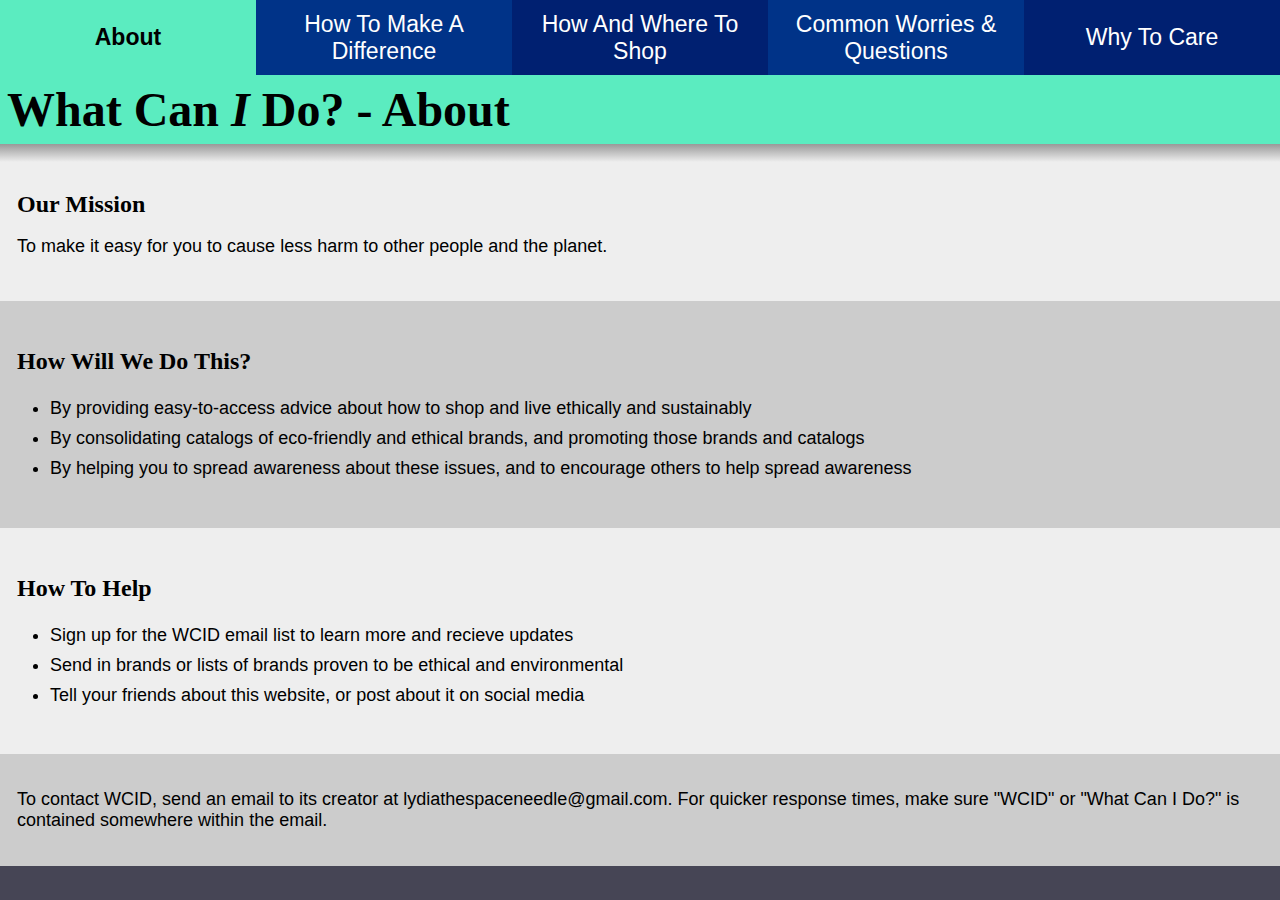
<file: wcid/index.html>
<html>
	<head>		
		<title>WCID - About</title>
		<link rel="stylesheet" href="wcid.css">
	</head>
	<body style="background-color:464555;width:100%;margin:0">
		<font face="verdana">
		<h1 style="width:100%"><font size=7> </font></h1>
		<table style="margin-bottom:0px;margin:0;padding:0;width:100%;height:75px" border="0" cellspacing="0" cellpadding="0">
			<tr border="0" style="width: 100%">
				<td style="width: 20%;height:75px;padding-top:7;padding-bottom:7" align="center" bgcolor=5BECC0><font style="color:000000;font-size:1.8vw;padding:0"><b>About</b></font></a></td>
				<td style="width: 20%;height:75px;padding-top:7;padding-bottom:7" align="center" bgcolor=003388><a href="https://dialy.org/wcid/howtomakeadifference/" style="text-decoration:none;color:white;font-size:1.8vw;padding:0"><font>How To Make A Difference</font></a></td>
				<td style="width: 20%;height:75px;padding-top:7;padding-bottom:7" align="center" bgcolor=002071><a href="https://dialy.org/wcid/howandwheretoshop/" style="text-decoration:none;color:white;font-size:1.8vw;padding:0"><font>How And Where To Shop</font></a></td>
				<td style="width: 20%;height:75px;padding-top:7;padding-bottom:7" align="center" bgcolor=003388><a href="https://dialy.org/wcid/worriesandquestions/" style="text-decoration:none;color:white;font-size:1.8vw;padding:0"><font>Common Worries & Questions</font></a></td>
				<td style="width: 20%;height:75px;padding-top:7;padding-bottom:7" align="center" bgcolor=002071><a href="https://dialy.org/wcid/whytocare/" style="text-decoration:none;color:white;font-size:1.8vw;padding:0"><font>Why To Care</font></a></td>
			</tr>
		</table>
		<div style="background-color:eeeeee;margin:0;padding:0">
		<h1 style="background-color:5BECC0;margin-top:0px;padding:7;margin-bottom:0px"><font size=7vw, color=000000>What Can <em>I</em> Do? - About</font></h1>
		<div id="gradient">
		<br>
		</div>
		<div style="background-color:eeeeee;padding:10;margin-top:0px">
		<h3><font size=5 style="padding:7"><strong>Our Mission</strong></font></h3>			
		<p><font style="padding:7" size=4>To make it easy for you to cause less harm to other people and the planet.</font></p>
		<br>
		</div>
		<div style="background-color:cccccc;padding:10">
		<br>
		<h3><font size=5 style="padding:7">How Will We Do This?</font></h3>
		<ul><font size=4>
			<li>By providing easy-to-access advice about how to shop and live ethically and sustainably</li>
			<li>By consolidating catalogs of eco-friendly and ethical brands, and promoting those brands and catalogs</li>
			<li>By helping you to spread awareness about these issues, and to encourage others to help spread awareness</li>
		</font>
		</ul>
		<br>
		</div>
		<div style="background-color:eeeeee;padding:10">
		<br>
		<h3><font size=5 style="padding:7">How To Help</font></h3>
		<ul><font size=4>
			<li>Sign up for the WCID email list to learn more and recieve updates</li>
			<li>Send in brands or lists of brands proven to be ethical and environmental</li>
			<li>Tell your friends about this website, or post about it on social media</li>
		</font>
		</ul>
		<br>
		</div>
		<div style=padding:17;background-color:cccccc><font size=4>
		<p>To contact WCID, send an email to its creator at lydiathespaceneedle@gmail.com. For quicker response times, make sure "WCID" or "What Can I Do?" is contained somewhere within the email.</p>
		</font>
		</div>
		</font>
		</div>
	</body>
</html>
</file>
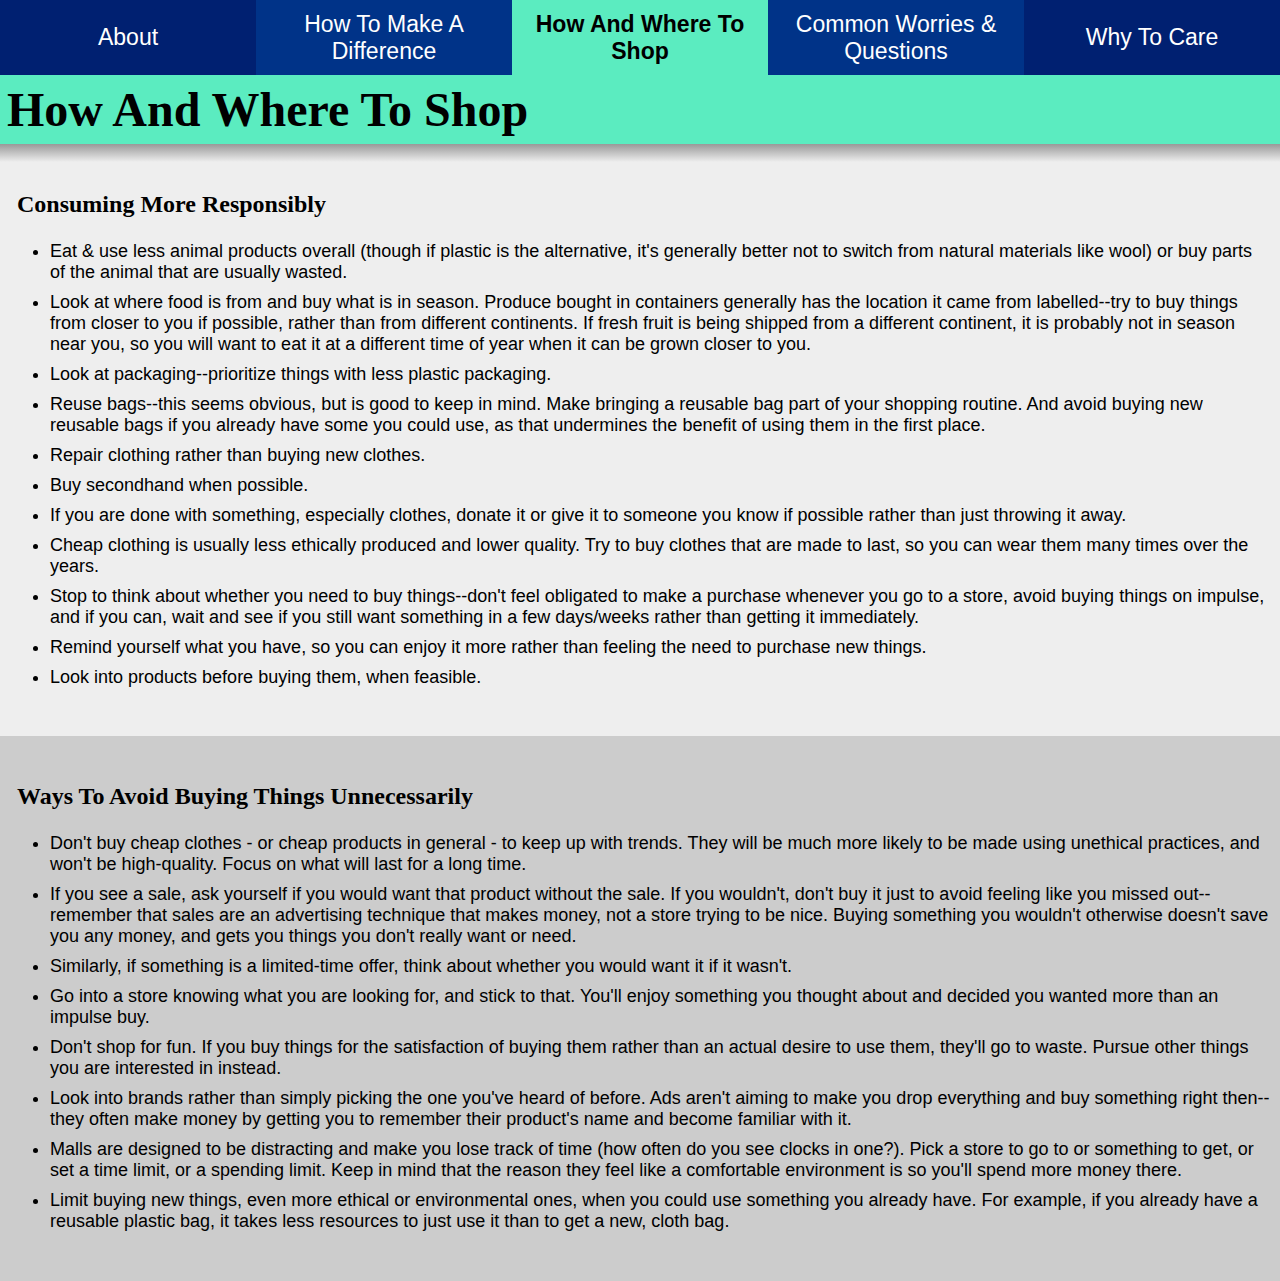
<file: wcid/howandwheretoshop/index.html>
<html>
	<head>		
		<title>WCID - How And Where To Shop</title>
		<link rel="stylesheet" href="../wcid.css">
	</head>
	<body style="background-color:464555;width:100%;margin:0">
		<font face="verdana">
		<h1 style="width:100%"><font size=7> </font></h1>
		<table style="margin-bottom:0px;margin:0;padding:0;width:100%;height:75px" border="0" cellspacing="0" cellpadding="0">
			<tr border="0" style="width: 100%">
				<td style="width: 20%;height:75px;padding-top:7;padding-bottom:7" align="center" bgcolor=002071><a href="https://dialy.org/wcid/" style="text-decoration:none;color:white;font-size:1.8vw;padding:0"><font>About</font></a></td>
				<td style="width: 20%;height:75px;padding-top:7;padding-bottom:7" align="center" bgcolor=003388><a href="https://dialy.org/wcid/howtomakeadifference/" style="text-decoration:none;color:white;font-size:1.8vw;padding:0"><font>How To Make A Difference</font></a></td>
				<td style="width: 20%;height:75px;padding-top:7;padding-bottom:7" align="center" bgcolor=5BECC0><font style="color:000000;font-size:1.8vw;padding:0"><b>How And Where To Shop</b></font></a></td>
				<td style="width: 20%;height:75px;padding-top:7;padding-bottom:7" align="center" bgcolor=003388><a href="https://dialy.org/wcid/worriesandquestions/" style="text-decoration:none;color:white;font-size:1.8vw;padding:0"><font>Common Worries & Questions</font></a></td>
				<td style="width: 20%;height:75px;padding-top:7;padding-bottom:7" align="center" bgcolor=002071><a href="https://dialy.org/wcid/whytocare/" style="text-decoration:none;color:white;font-size:1.8vw;padding:0"><font>Why To Care</font></a></td>
			</tr>
		</table>
		<div style="background-color:eeeeee;margin:0;padding:0">
		<h1 style="background-color:5BECC0;margin-top:0px;padding:7;margin-bottom:0px"><font size=7vw, color=000000>How And Where To Shop</font></h1>
		<div id="gradient">
		<br>
		</div>
		<div style="background-color:eeeeee;padding:10;margin-top:0px">
		<h3><font size=5 style="padding:7"><strong>Consuming More Responsibly</strong></font></h3>		
		<ul><font size=4>
			<li>Eat &amp; use less animal products overall (though if plastic is the alternative, it's generally better not to switch from natural materials like wool) or buy parts of the animal that are usually wasted.</li>
			<li>Look at where food is from and buy what is in season. Produce bought in containers generally has the location it came from labelled--try to buy things from closer to you if possible, rather than from different continents. If fresh fruit is being shipped from a different continent, it is probably not in season near you, so you will want to eat it at a different time of year when it can be grown closer to you.</li>
			<li>Look at packaging--prioritize things with less plastic packaging.</li>
			<li>Reuse bags--this seems obvious, but is good to keep in mind. Make bringing a reusable bag part of your shopping routine. And avoid buying new reusable bags if you already have some you could use, as that undermines the benefit of using them in the first place.</li>
			<li>Repair clothing rather than buying new clothes.</li>
			<li>Buy secondhand when possible.</li>
			<li>If you are done with something, especially clothes, donate it or give it to someone you know if possible rather than just throwing it away.</li>
			<li>Cheap clothing is usually less ethically produced and lower quality. Try to buy clothes that are made to last, so you can wear them many times over the years.</li>
			<li>Stop to think about whether you need to buy things--don't feel obligated to make a purchase whenever you go to a store, avoid buying things on impulse, and if you can, wait and see if you still want something in a few days/weeks rather than getting it immediately.</li>
			<li>Remind yourself what you have, so you can enjoy it more rather than feeling the need to purchase new things.</li>
			<li>Look into products before buying them, when feasible.</li>
		</font>
		</ul>
		<br>
		</div>
		<div style="background-color:cccccc;padding:10">
		<br>
		<h3><font size=5 style="padding:7">Ways To Avoid Buying Things Unnecessarily</font></h3>
		<ul><font size=4>
			<li>Don't buy cheap clothes - or cheap products in general - to keep up with trends. They will be much more likely to be made using unethical practices, and won't be high-quality. Focus on what will last for a long time.</li>
			<li>If you see a sale, ask yourself if you would want that product without the sale. If you wouldn't, don't buy it just to avoid feeling like you missed out--remember that sales are an advertising technique that makes money, not a store trying to be nice. Buying something you wouldn't otherwise doesn't save you any money, and gets you things you don't really want or need.</li>
			<li>Similarly, if something is a limited-time offer, think about whether you would want it if it wasn't.</li>
			<li>Go into a store knowing what you are looking for, and stick to that. You'll enjoy something you thought about and decided you wanted more than an impulse buy.</li>
			<li>Don't shop for fun. If you buy things for the satisfaction of buying them rather than an actual desire to use them, they'll go to waste. Pursue other things you are interested in instead.</li>
			<li>Look into brands rather than simply picking the one you've heard of before. Ads aren't aiming to make you drop everything and buy something right then--they often make money by getting you to remember their product's name and become familiar with it.</li>
			<li>Malls are designed to be distracting and make you lose track of time (how often do you see clocks in one?). Pick a store to go to or something to get, or set a time limit, or a spending limit. Keep in mind that the reason they feel like a comfortable environment is so you'll spend more money there.</li>
			<li>Limit buying new things, even more ethical or environmental ones, when you could use something you already have. For example, if you already have a reusable plastic bag, it takes less resources to just use it than to get a new, cloth bag.</li>
		</font>
		</ul>
		<br>
		</div>
		</font>
		</div>
	</body>
</html>
</file>
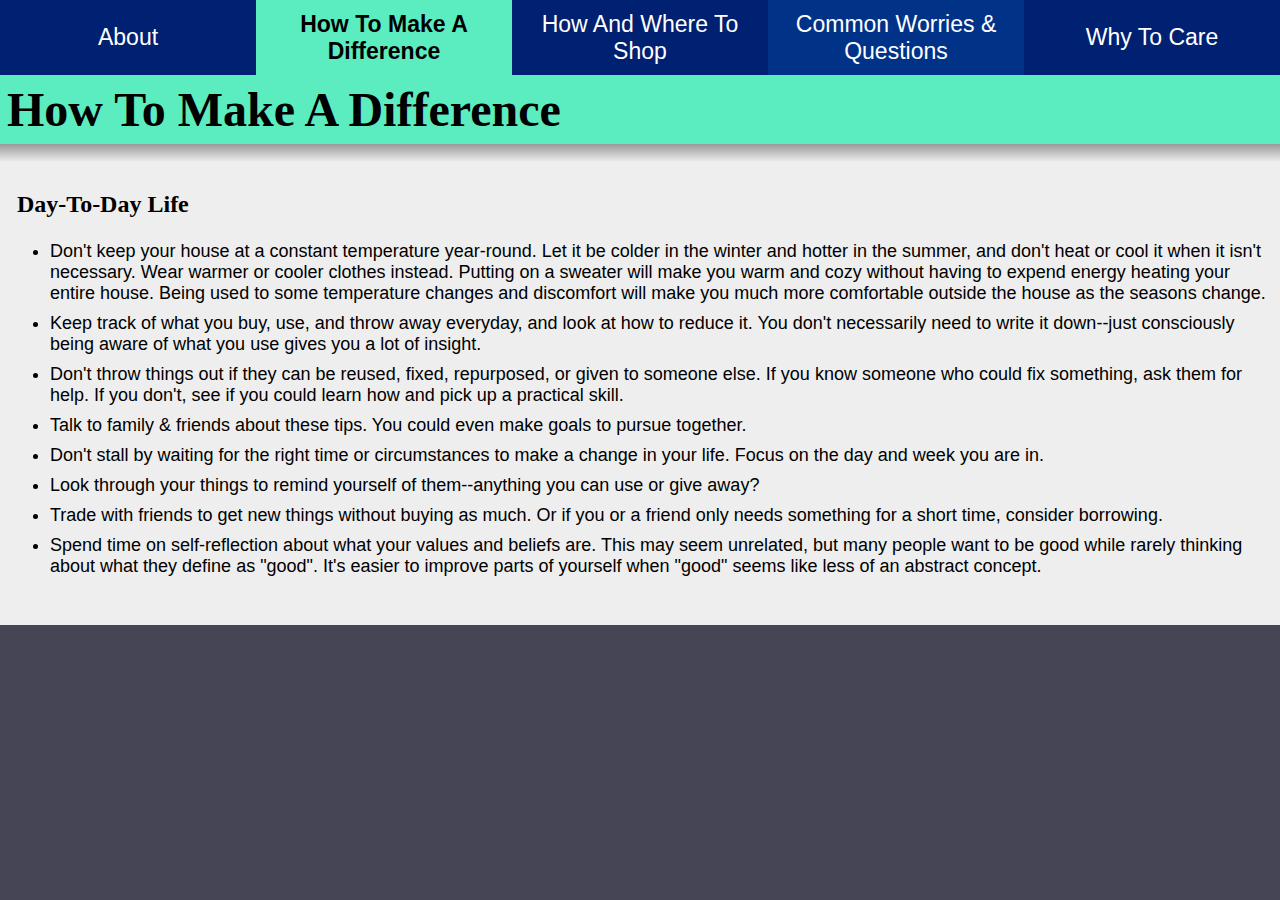
<file: wcid/howtomakeadifference/index.html>
<html>
	<head>		
		<title>WCID - How To Make A Difference</title>
		<link rel="stylesheet" href="../wcid.css">
	</head>
	<body style="background-color:464555;width:100%;margin:0">
		<font face="verdana">
		<h1 style="width:100%"><font size=7> </font></h1>
		<table style="margin-bottom:0px;margin:0;padding:0;width:100%;height:75px" border="0" cellspacing="0" cellpadding="0">
			<tr border="0" style="width: 100%">
				<td style="width: 20%;height:75px;padding-top:7;padding-bottom:7" align="center" bgcolor=002071><a href="https://dialy.org/wcid/" style="text-decoration:none;color:white;font-size:1.8vw;padding:0"><font>About</font></a></td>
				<td style="width: 20%;height:75px;padding-top:7;padding-bottom:7" align="center" bgcolor=5BECC0><font style="color:000000;font-size:1.8vw;padding:0"><b>How To Make A Difference</b></font></a></td>
				<td style="width: 20%;height:75px;padding-top:7;padding-bottom:7" align="center" bgcolor=002071><a href="https://dialy.org/wcid/howandwheretoshop/" style="text-decoration:none;color:white;font-size:1.8vw;padding:0"><font>How And Where To Shop</font></a></td>
				<td style="width: 20%;height:75px;padding-top:7;padding-bottom:7" align="center" bgcolor=003388><a href="https://dialy.org/wcid/worriesandquestions/" style="text-decoration:none;color:white;font-size:1.8vw;padding:0"><font>Common Worries & Questions</font></a></td>
				<td style="width: 20%;height:75px;padding-top:7;padding-bottom:7" align="center" bgcolor=002071><a href="https://dialy.org/wcid/whytocare/" style="text-decoration:none;color:white;font-size:1.8vw;padding:0"><font>Why To Care</font></a></td>
			</tr>
		</table>
		<div style="background-color:eeeeee;margin:0;padding:0">
		<h1 style="background-color:5BECC0;margin-top:0px;padding:7;margin-bottom:0px"><font size=7vw, color=000000>How To Make A Difference</font></h1>
		<div id="gradient">
		<br>
		</div>
		<div style="background-color:eeeeee;padding:10;margin-top:0px">
		<h3><font size=5 style="padding:7"><strong>Day-To-Day Life</strong></font></h3>		
		<ul><font size=4>
			<li>Don't keep your house at a constant temperature year-round. Let it be colder in the winter and hotter in the summer, and don't heat or cool it when it isn't necessary. Wear warmer or cooler clothes instead. Putting on a sweater will make you warm and cozy without having to expend energy heating your entire house. Being used to some temperature changes and discomfort will make you much more comfortable outside the house as the seasons change.</li>
			<li>Keep track of what you buy, use, and throw away everyday, and look at how to reduce it. You don't necessarily need to write it down--just consciously being aware of what you use gives you a lot of insight.</li>
			<li>Don't throw things out if they can be reused, fixed, repurposed, or given to someone else. If you know someone who could fix something, ask them for help. If you don't, see if you could learn how and pick up a practical skill.</li>
			<li>Talk to family &amp; friends about these tips. You could even make goals to pursue together.</li>
			<li>Don't stall by waiting for the right time or circumstances to make a change in your life. Focus on the day and week you are in.</li>
			<li>Look through your things to remind yourself of them--anything you can use or give away?</li>
			<li>Trade with friends to get new things without buying as much. Or if you or a friend only needs something for a short time, consider borrowing.</li>
			<li>Spend time on self-reflection about what your values and beliefs are. This may seem unrelated, but many people want to be good while rarely thinking about what they define as "good". It's easier to improve parts of yourself when "good" seems like less of an abstract concept.</li>
		</font>
		</ul>
		<br>
		</div>	
		</font>
		</div>
	</body>
</html>
</file>
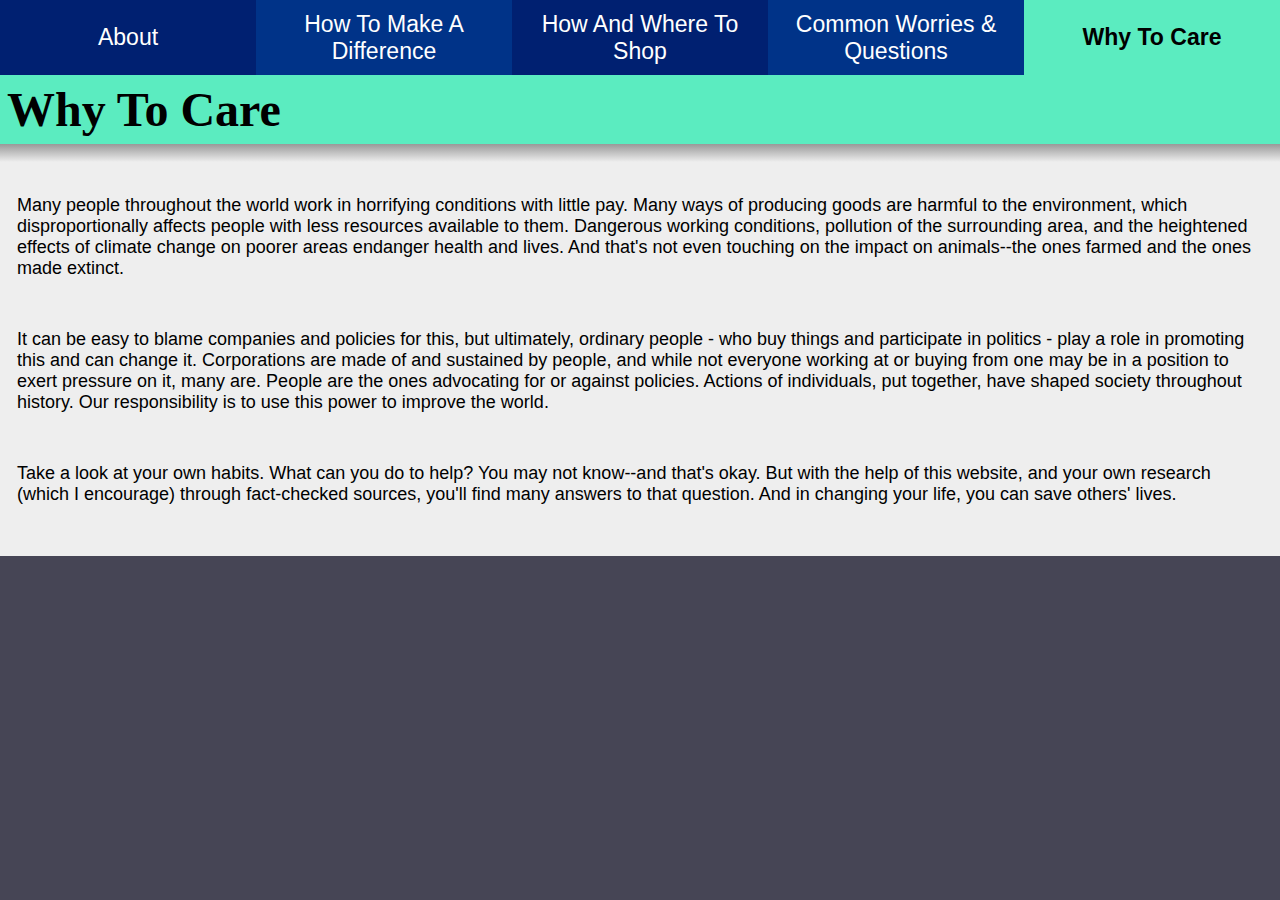
<file: wcid/whytocare/index.html>
<html>
	<head>		
		<title>WCID - Why To Care</title>
		<link rel="stylesheet" href="../wcid.css">
	</head>
	<body style="background-color:464555;width:100%;margin:0">
		<font face="verdana">
		<h1 style="width:100%"><font size=7> </font></h1>
		<table style="margin-bottom:0px;margin:0;padding:0;width:100%;height:75px" border="0" cellspacing="0" cellpadding="0">
			<tr border="0" style="width: 100%">
				<td style="width: 20%;height:75px;padding-top:7;padding-bottom:7" align="center" bgcolor=002071><a href="https://dialy.org/wcid/" style="text-decoration:none;color:white;font-size:1.8vw;padding:0"><font>About</font></a></td>
				<td style="width: 20%;height:75px;padding-top:7;padding-bottom:7" align="center" bgcolor=003388><a href="https://dialy.org/wcid/howtomakeadifference/" style="text-decoration:none;color:white;font-size:1.8vw;padding:0"><font>How To Make A Difference</font></a></td>
				<td style="width: 20%;height:75px;padding-top:7;padding-bottom:7" align="center" bgcolor=002071><a href="https://dialy.org/wcid/howandwheretoshop/" style="text-decoration:none;color:white;font-size:1.8vw;padding:0"><font>How And Where To Shop</font></a></td>
				<td style="width: 20%;height:75px;padding-top:7;padding-bottom:7" align="center" bgcolor=003388><a href="https://dialy.org/wcid/worriesandquestions/" style="text-decoration:none;color:white;font-size:1.8vw;padding:0"><font>Common Worries & Questions</font></a></td>
				<td style="width: 20%;height:75px;padding-top:7;padding-bottom:7" align="center" bgcolor=5BECC0><font style="color:000000;font-size:1.8vw;padding:0"><b>Why To Care</b></font></a></td>
			</tr>
		</table>
		<div style="background-color:eeeeee;margin:0;padding:0">
		<h1 style="background-color:5BECC0;margin-top:0px;padding:7;margin-bottom:0px"><font size=7vw, color=000000>Why To Care</font></h1>
		<div id="gradient">
		<br>
		</div>
		<div style="background-color:eeeeee;padding:17;margin-top:0px">
		<p><font size=4>Many people throughout the world work in horrifying conditions with little pay. Many ways of producing goods are harmful to the environment, which disproportionally affects people with less resources available to them. Dangerous working conditions, pollution of the surrounding area, and the heightened effects of climate change on poorer areas endanger health and lives. And that's not even touching on the impact on animals--the ones farmed and the ones made extinct.</font></p>
		<br>
		<p><font size=4>It can be easy to blame companies and policies for this, but ultimately, ordinary people - who buy things and participate in politics - play a role in promoting this and can change it. Corporations are made of and sustained by people, and while not everyone working at or buying from one may be in a position to exert pressure on it, many are. People are the ones advocating for or against policies. Actions of individuals, put together, have shaped society throughout history. Our responsibility is to use this power to improve the world.</font></p>
		<br>
		<p><font size=4>Take a look at your own habits. What can you do to help? You may not know--and that's okay. But with the help of this website, and your own research (which I encourage) through fact-checked sources, you'll find many answers to that question. And in changing your life, you can save others' lives.</font></p>
		<br>
		</div>	
		</font>
		</div>
	</body>
</html>
</file>
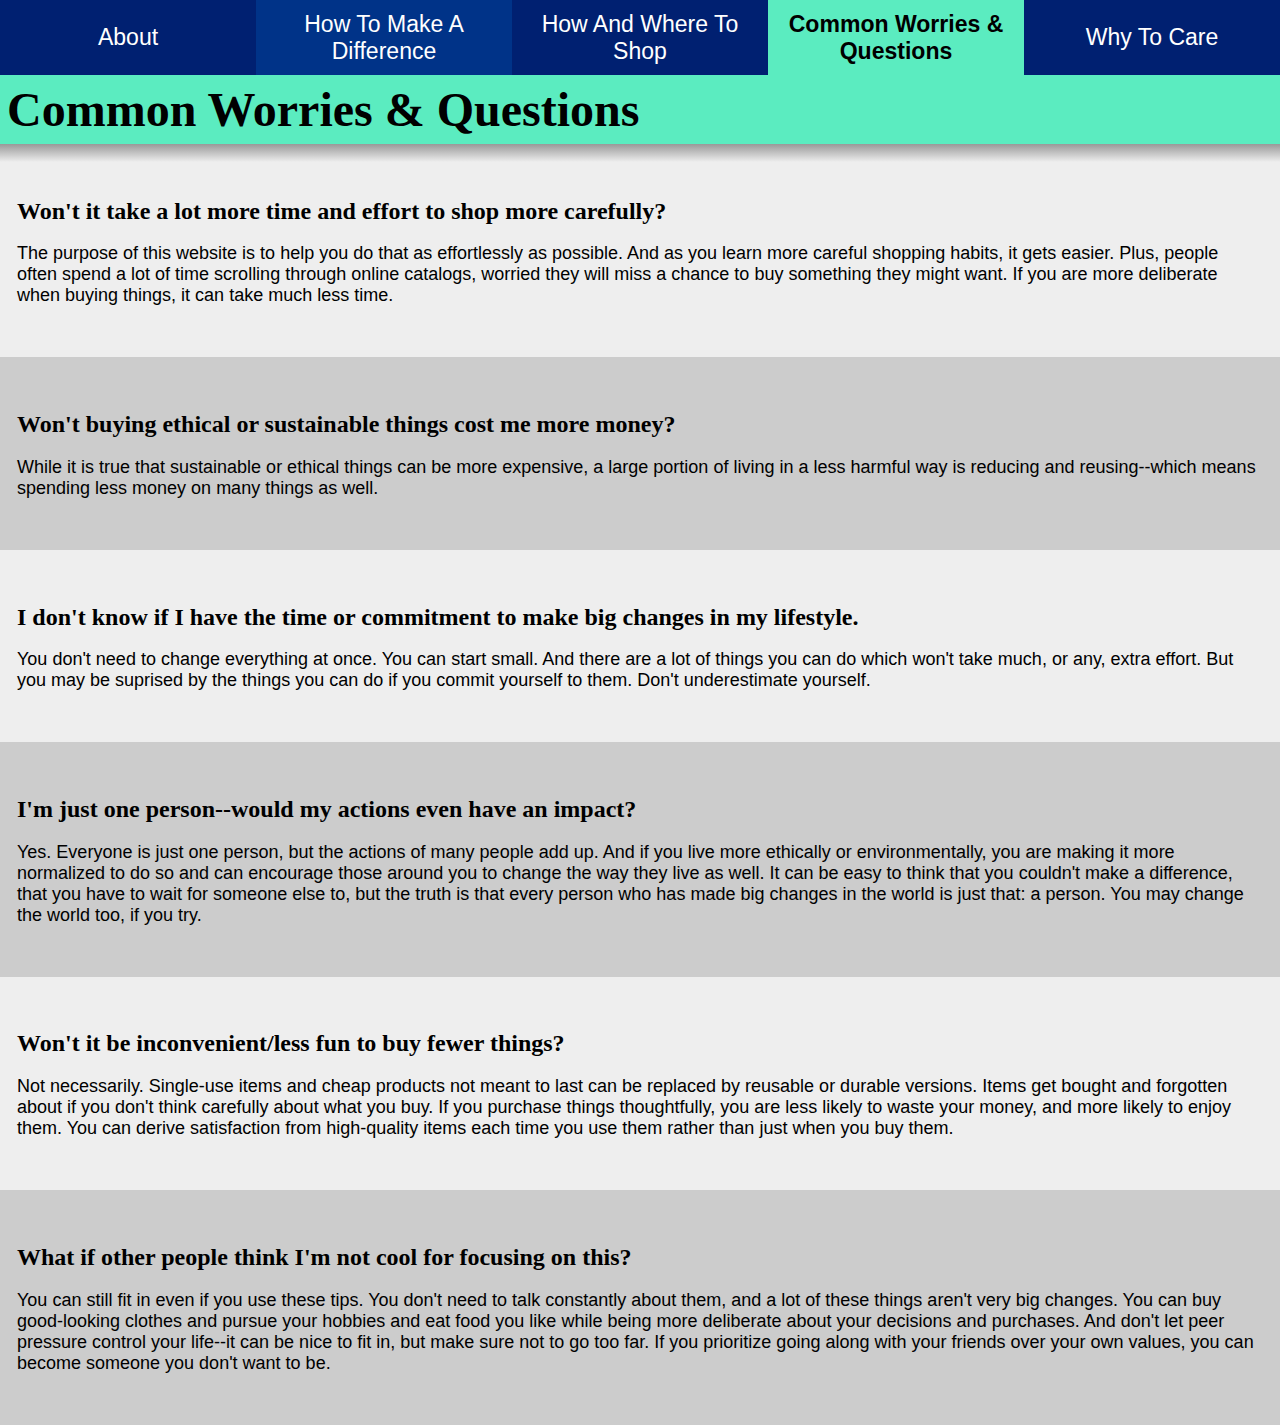
<file: wcid/worriesandquestions/index.html>
<html>
	<head>		
		<title>WCID - Common Worries &amp; Questions</title>
		<link rel="stylesheet" href="../wcid.css">
	</head>
	<body style="background-color:464555;width:100%;margin:0">
		<font face="verdana">
		<h1 style="width:100%"><font size=7> </font></h1>
		<table style="margin-bottom:0px;margin:0;padding:0;width:100%;height:75px" border="0" cellspacing="0" cellpadding="0">
			<tr border="0" style="width: 100%">
				<td style="width: 20%;height:75px;padding-top:7;padding-bottom:7" align="center" bgcolor=002071><a href="https://dialy.org/wcid/" style="text-decoration:none;color:white;font-size:1.8vw;padding:0"><font>About</font></a></td>
				<td style="width: 20%;height:75px;padding-top:7;padding-bottom:7" align="center" bgcolor=003388><a href="https://dialy.org/wcid/howtomakeadifference/" style="text-decoration:none;color:white;font-size:1.8vw;padding:0"><font>How To Make A Difference</font></a></td>
				<td style="width: 20%;height:75px;padding-top:7;padding-bottom:7" align="center" bgcolor=002071><a href="https://dialy.org/wcid/howandwheretoshop/" style="text-decoration:none;color:white;font-size:1.8vw;padding:0"><font>How And Where To Shop</font></a></td>
				<td style="width: 20%;height:75px;padding-top:7;padding-bottom:7" align="center" bgcolor=5BECC0><font style="color:000000;font-size:1.8vw;padding:0"><b>Common Worries &amp; Questions</b></font></a></td>
				<td style="width: 20%;height:75px;padding-top:7;padding-bottom:7" align="center" bgcolor=002071><a href="https://dialy.org/wcid/whytocare/" style="text-decoration:none;color:white;font-size:1.8vw;padding:0"><font>Why To Care</font></a></td>
			</tr>
		</table>
		<div style="background-color:eeeeee;margin:0;padding:0">
		<h1 style="background-color:5BECC0;margin-top:0px;padding:7;margin-bottom:0px"><font size=7vw, color=000000>Common Worries &amp; Questions</font></h1>
		<div id="gradient">
		<br>
		</div>
		<div style="background-color:eeeeee;padding:17;margin-top:0px">
		<h3><font size=5 style="padding:0">Won't it take a lot more time and effort to shop more carefully?</font></h3>			
		<p><font size=4>The purpose of this website is to help you do that as effortlessly as possible. And as you learn more careful shopping habits, it gets easier. Plus, people often spend a lot of time scrolling through online catalogs, worried they will miss a chance to buy something they might want. If you are more deliberate when buying things, it can take much less time.</font></p>
		<br>
		</div>
		<div style="background-color:cccccc;padding:17">
		<br>
		<h3><font size=5 style="padding:0">Won't buying ethical or sustainable things cost me more money?</font></h3>
		<p><font size=4>While it is true that sustainable or ethical things can be more expensive, a large portion of living in a less harmful way is reducing and reusing--which means spending less money on many things as well.</font></p>
		<br>
		</div>
		<div style="background-color:eeeeee;padding:17">
		<br>
		<h3><font size=5 style="padding:0">I don't know if I have the time or commitment to make big changes in my lifestyle.</font></h3>
		<p><font size=4>You don't need to change everything at once. You can start small. And there are a lot of things you can do which won't take much, or any, extra effort. But you may be suprised by the things you can do if you commit yourself to them. Don't underestimate yourself.</font></p>
		<br>
		</div>
		<div style="background-color:cccccc;padding:17">
		<br>
		<h3><font size=5 style="padding:0">I'm just one person--would my actions even have an impact?</font></h3>
		<p><font size=4>Yes. Everyone is just one person, but the actions of many people add up. And if you live more ethically or environmentally, you are making it more normalized to do so and can encourage those around you to change the way they live as well. It can be easy to think that you couldn't make a difference, that you have to wait for someone else to, but the truth is that every person who has made big changes in the world is just that: a person. You may change the world too, if you try.</font></p>
		<br>
		</div>
		<div style="background-color:eeeeee;padding:17">
		<br>
		<h3><font size=5 style="padding:0">Won't it be inconvenient/less fun to buy fewer things?</font></h3>
		<p><font size=4>Not necessarily. Single-use items and cheap products not meant to last can be replaced by reusable or durable versions. Items get bought and forgotten about if you don't think carefully about what you buy. If you purchase things thoughtfully, you are less likely to waste your money, and more likely to enjoy them. You can derive satisfaction from high-quality items each time you use them rather than just when you buy them.</font></p>
		<br>
		</div>
		<div style="background-color:cccccc;padding:17">
		<br>
		<h3><font size=5 style="padding:0">What if other people think I'm not cool for focusing on this?</font></h3>
		<p><font size=4>You can still fit in even if you use these tips. You don't need to talk constantly about them, and a lot of these things aren't very big changes. You can buy good-looking clothes and pursue your hobbies and eat food you like while being more deliberate about your decisions and purchases. And don't let peer pressure control your life--it can be nice to fit in, but make sure not to go too far. If you prioritize going along with your friends over your own values, you can become someone you don't want to be.</font></p>
		<br>
		</div>
		</font>
		</div>
	</body>
</html>
</file>
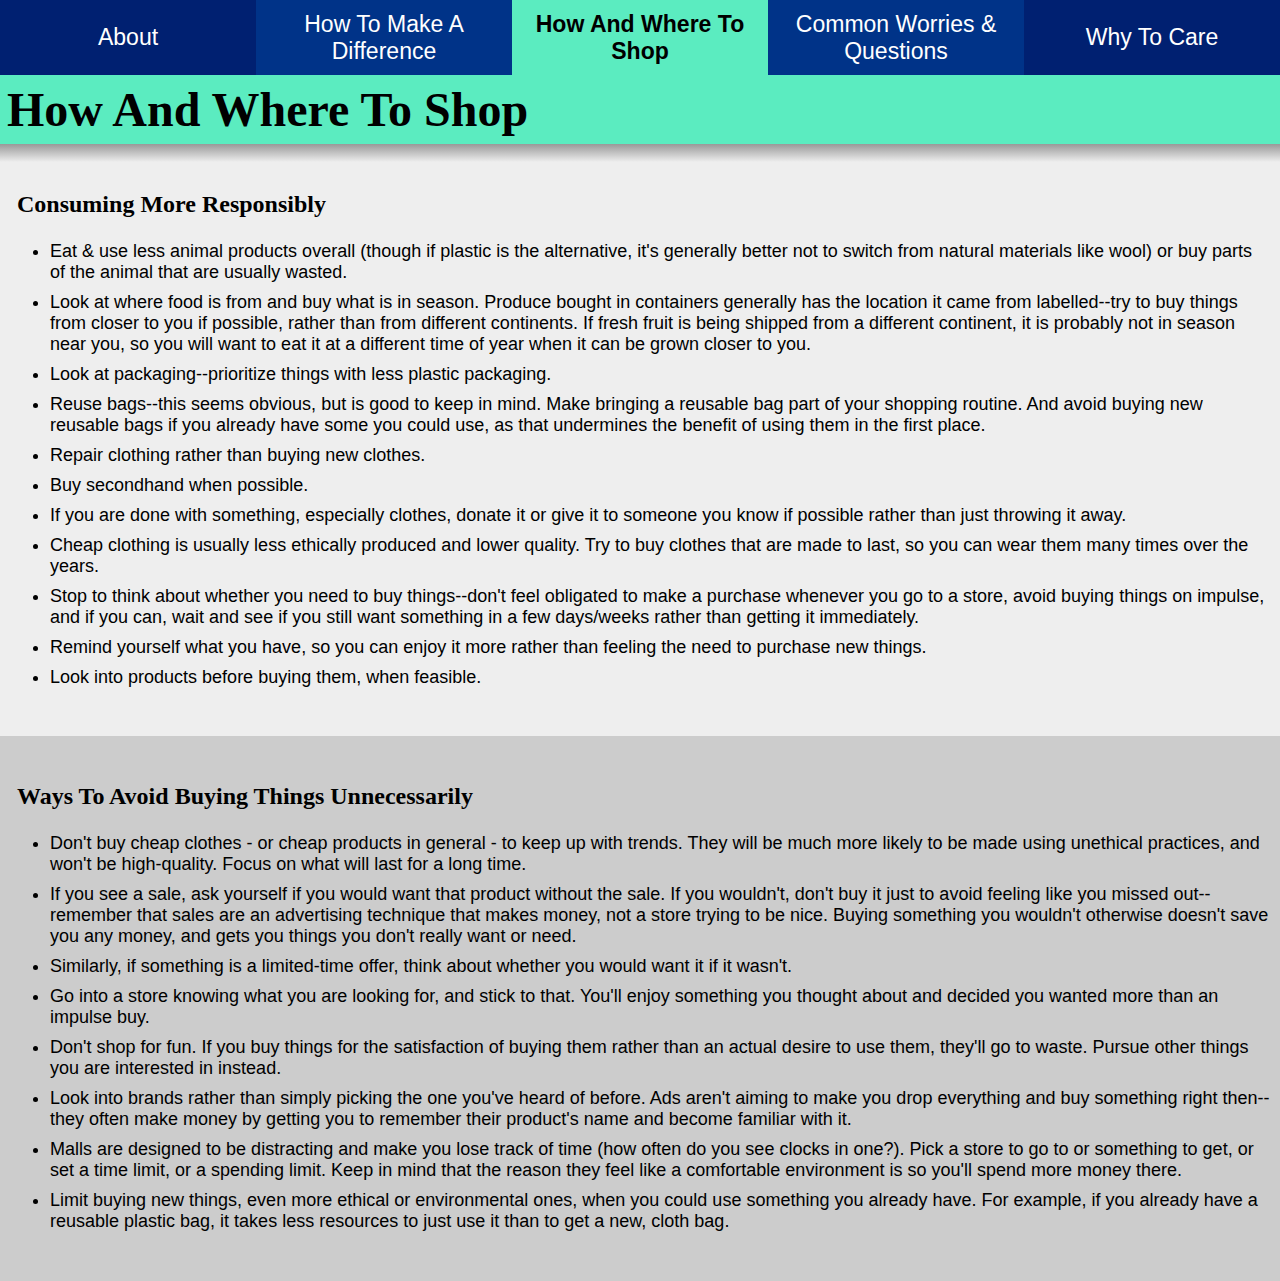
<file: wcid/howandwheretoshop.html>
<html>
	<head>		
		<title>WCID - How And Where To Shop</title>
		<link rel="stylesheet" href="wcid.css">
	</head>
	<body style="background-color:464555;width:100%;margin:0">
		<font face="verdana">
		<h1 style="width:100%"><font size=7> </font></h1>
		<table style="margin-bottom:0px;margin:0;padding:0;width:100%;height:75px" border="0" cellspacing="0" cellpadding="0">
			<tr border="0" style="width: 100%">
				<td style="width: 20%;height:75px;padding-top:7;padding-bottom:7" align="center" bgcolor=002071><a href="https://dialy.org/wcid/" style="text-decoration:none;color:white;font-size:1.8vw;padding:0"><font>About</font></a></td>
				<td style="width: 20%;height:75px;padding-top:7;padding-bottom:7" align="center" bgcolor=003388><a href="https://dialy.org/wcid/howtomakeadifference/" style="text-decoration:none;color:white;font-size:1.8vw;padding:0"><font>How To Make A Difference</font></a></td>
				<td style="width: 20%;height:75px;padding-top:7;padding-bottom:7" align="center" bgcolor=5BECC0><font style="color:000000;font-size:1.8vw;padding:0"><b>How And Where To Shop</b></font></a></td>
				<td style="width: 20%;height:75px;padding-top:7;padding-bottom:7" align="center" bgcolor=003388><a href="https://dialy.org/wcid/worriesandquestions/" style="text-decoration:none;color:white;font-size:1.8vw;padding:0"><font>Common Worries & Questions</font></a></td>
				<td style="width: 20%;height:75px;padding-top:7;padding-bottom:7" align="center" bgcolor=002071><a href="https://dialy.org/wcid/whytocare/" style="text-decoration:none;color:white;font-size:1.8vw;padding:0"><font>Why To Care</font></a></td>
			</tr>
		</table>
		<div style="background-color:eeeeee;margin:0;padding:0">
		<h1 style="background-color:5BECC0;margin-top:0px;padding:7;margin-bottom:0px"><font size=7vw, color=000000>How And Where To Shop</font></h1>
		<div id="gradient">
		<br>
		</div>
		<div style="background-color:eeeeee;padding:10;margin-top:0px">
		<h3><font size=5 style="padding:7"><strong>Consuming More Responsibly</strong></font></h3>		
		<ul><font size=4>
			<li>Eat &amp; use less animal products overall (though if plastic is the alternative, it's generally better not to switch from natural materials like wool) or buy parts of the animal that are usually wasted.</li>
			<li>Look at where food is from and buy what is in season. Produce bought in containers generally has the location it came from labelled--try to buy things from closer to you if possible, rather than from different continents. If fresh fruit is being shipped from a different continent, it is probably not in season near you, so you will want to eat it at a different time of year when it can be grown closer to you.</li>
			<li>Look at packaging--prioritize things with less plastic packaging.</li>
			<li>Reuse bags--this seems obvious, but is good to keep in mind. Make bringing a reusable bag part of your shopping routine. And avoid buying new reusable bags if you already have some you could use, as that undermines the benefit of using them in the first place.</li>
			<li>Repair clothing rather than buying new clothes.</li>
			<li>Buy secondhand when possible.</li>
			<li>If you are done with something, especially clothes, donate it or give it to someone you know if possible rather than just throwing it away.</li>
			<li>Cheap clothing is usually less ethically produced and lower quality. Try to buy clothes that are made to last, so you can wear them many times over the years.</li>
			<li>Stop to think about whether you need to buy things--don't feel obligated to make a purchase whenever you go to a store, avoid buying things on impulse, and if you can, wait and see if you still want something in a few days/weeks rather than getting it immediately.</li>
			<li>Remind yourself what you have, so you can enjoy it more rather than feeling the need to purchase new things.</li>
			<li>Look into products before buying them, when feasible.</li>
		</font>
		</ul>
		<br>
		</div>
		<div style="background-color:cccccc;padding:10">
		<br>
		<h3><font size=5 style="padding:7">Ways To Avoid Buying Things Unnecessarily</font></h3>
		<ul><font size=4>
			<li>Don't buy cheap clothes - or cheap products in general - to keep up with trends. They will be much more likely to be made using unethical practices, and won't be high-quality. Focus on what will last for a long time.</li>
			<li>If you see a sale, ask yourself if you would want that product without the sale. If you wouldn't, don't buy it just to avoid feeling like you missed out--remember that sales are an advertising technique that makes money, not a store trying to be nice. Buying something you wouldn't otherwise doesn't save you any money, and gets you things you don't really want or need.</li>
			<li>Similarly, if something is a limited-time offer, think about whether you would want it if it wasn't.</li>
			<li>Go into a store knowing what you are looking for, and stick to that. You'll enjoy something you thought about and decided you wanted more than an impulse buy.</li>
			<li>Don't shop for fun. If you buy things for the satisfaction of buying them rather than an actual desire to use them, they'll go to waste. Pursue other things you are interested in instead.</li>
			<li>Look into brands rather than simply picking the one you've heard of before. Ads aren't aiming to make you drop everything and buy something right then--they often make money by getting you to remember their product's name and become familiar with it.</li>
			<li>Malls are designed to be distracting and make you lose track of time (how often do you see clocks in one?). Pick a store to go to or something to get, or set a time limit, or a spending limit. Keep in mind that the reason they feel like a comfortable environment is so you'll spend more money there.</li>
			<li>Limit buying new things, even more ethical or environmental ones, when you could use something you already have. For example, if you already have a reusable plastic bag, it takes less resources to just use it than to get a new, cloth bag.</li>
		</font>
		</ul>
		<br>
		</div>
		</font>
		</div>
	</body>
</html>
</file>
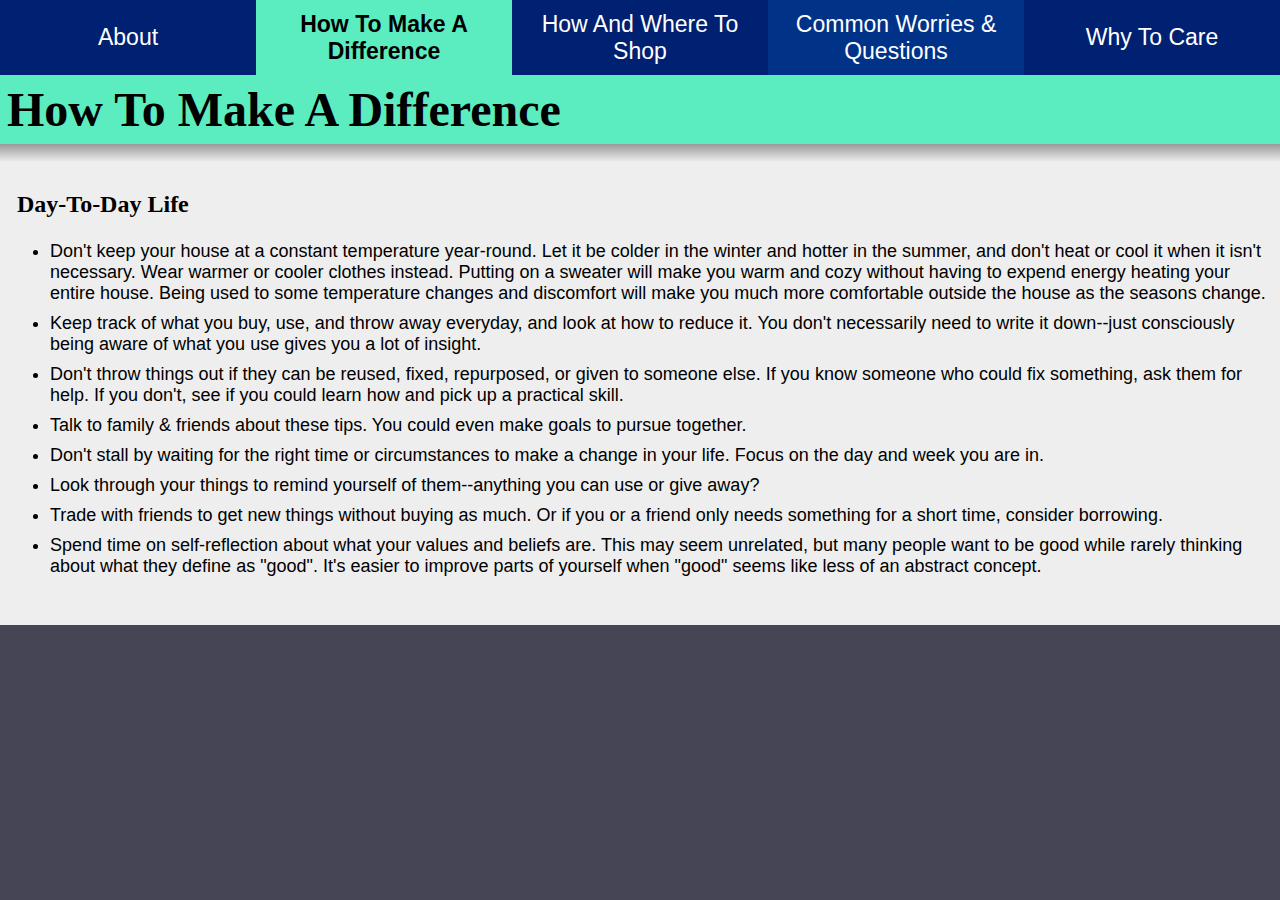
<file: wcid/howtomakeadifference.html>
<html>
	<head>		
		<title>WCID - How To Make A Difference</title>
		<link rel="stylesheet" href="wcid.css">
	</head>
	<body style="background-color:464555;width:100%;margin:0">
		<font face="verdana">
		<h1 style="width:100%"><font size=7> </font></h1>
		<table style="margin-bottom:0px;margin:0;padding:0;width:100%;height:75px" border="0" cellspacing="0" cellpadding="0">
			<tr border="0" style="width: 100%">
				<td style="width: 20%;height:75px;padding-top:7;padding-bottom:7" align="center" bgcolor=002071><a href="https://dialy.org/wcid/" style="text-decoration:none;color:white;font-size:1.8vw;padding:0"><font>About</font></a></td>
				<td style="width: 20%;height:75px;padding-top:7;padding-bottom:7" align="center" bgcolor=5BECC0><font style="color:000000;font-size:1.8vw;padding:0"><b>How To Make A Difference</b></font></a></td>
				<td style="width: 20%;height:75px;padding-top:7;padding-bottom:7" align="center" bgcolor=002071><a href="https://dialy.org/wcid/howandwheretoshop/" style="text-decoration:none;color:white;font-size:1.8vw;padding:0"><font>How And Where To Shop</font></a></td>
				<td style="width: 20%;height:75px;padding-top:7;padding-bottom:7" align="center" bgcolor=003388><a href="https://dialy.org/wcid/worriesandquestions/" style="text-decoration:none;color:white;font-size:1.8vw;padding:0"><font>Common Worries & Questions</font></a></td>
				<td style="width: 20%;height:75px;padding-top:7;padding-bottom:7" align="center" bgcolor=002071><a href="https://dialy.org/wcid/whytocare/" style="text-decoration:none;color:white;font-size:1.8vw;padding:0"><font>Why To Care</font></a></td>
			</tr>
		</table>
		<div style="background-color:eeeeee;margin:0;padding:0">
		<h1 style="background-color:5BECC0;margin-top:0px;padding:7;margin-bottom:0px"><font size=7vw, color=000000>How To Make A Difference</font></h1>
		<div id="gradient">
		<br>
		</div>
		<div style="background-color:eeeeee;padding:10;margin-top:0px">
		<h3><font size=5 style="padding:7"><strong>Day-To-Day Life</strong></font></h3>		
		<ul><font size=4>
			<li>Don't keep your house at a constant temperature year-round. Let it be colder in the winter and hotter in the summer, and don't heat or cool it when it isn't necessary. Wear warmer or cooler clothes instead. Putting on a sweater will make you warm and cozy without having to expend energy heating your entire house. Being used to some temperature changes and discomfort will make you much more comfortable outside the house as the seasons change.</li>
			<li>Keep track of what you buy, use, and throw away everyday, and look at how to reduce it. You don't necessarily need to write it down--just consciously being aware of what you use gives you a lot of insight.</li>
			<li>Don't throw things out if they can be reused, fixed, repurposed, or given to someone else. If you know someone who could fix something, ask them for help. If you don't, see if you could learn how and pick up a practical skill.</li>
			<li>Talk to family &amp; friends about these tips. You could even make goals to pursue together.</li>
			<li>Don't stall by waiting for the right time or circumstances to make a change in your life. Focus on the day and week you are in.</li>
			<li>Look through your things to remind yourself of them--anything you can use or give away?</li>
			<li>Trade with friends to get new things without buying as much. Or if you or a friend only needs something for a short time, consider borrowing.</li>
			<li>Spend time on self-reflection about what your values and beliefs are. This may seem unrelated, but many people want to be good while rarely thinking about what they define as "good". It's easier to improve parts of yourself when "good" seems like less of an abstract concept.</li>
		</font>
		</ul>
		<br>
		</div>	
		</font>
		</div>
	</body>
</html>
</file>
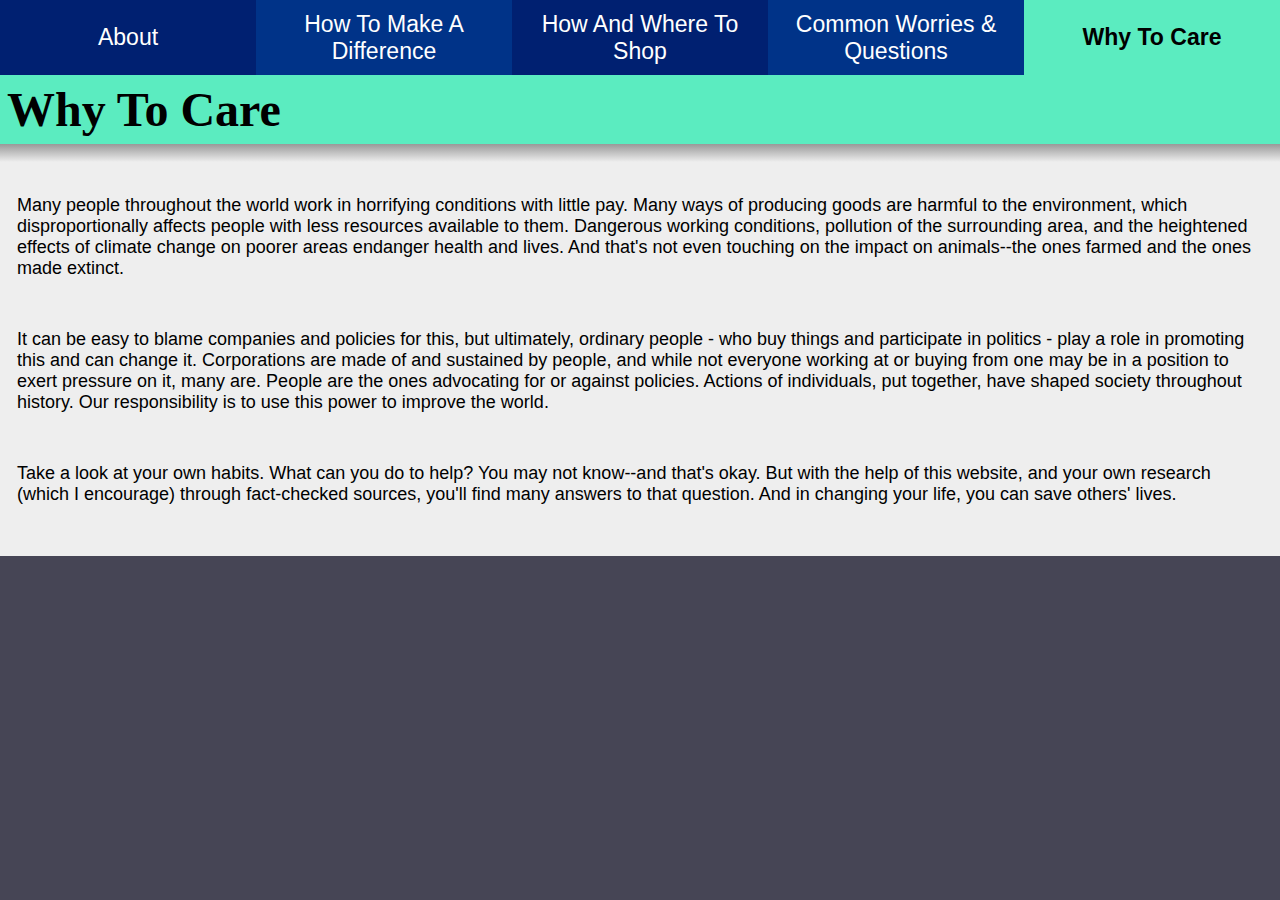
<file: wcid/whytocare.html>
<html>
	<head>		
		<title>WCID - Why To Care</title>
		<link rel="stylesheet" href="wcid.css">
	</head>
	<body style="background-color:464555;width:100%;margin:0">
		<font face="verdana">
		<h1 style="width:100%"><font size=7> </font></h1>
		<table style="margin-bottom:0px;margin:0;padding:0;width:100%;height:75px" border="0" cellspacing="0" cellpadding="0">
			<tr border="0" style="width: 100%">
				<td style="width: 20%;height:75px;padding-top:7;padding-bottom:7" align="center" bgcolor=002071><a href="https://dialy.org/wcid/" style="text-decoration:none;color:white;font-size:1.8vw;padding:0"><font>About</font></a></td>
				<td style="width: 20%;height:75px;padding-top:7;padding-bottom:7" align="center" bgcolor=003388><a href="https://dialy.org/wcid/howtomakeadifference/" style="text-decoration:none;color:white;font-size:1.8vw;padding:0"><font>How To Make A Difference</font></a></td>
				<td style="width: 20%;height:75px;padding-top:7;padding-bottom:7" align="center" bgcolor=002071><a href="https://dialy.org/wcid/howandwheretoshop/" style="text-decoration:none;color:white;font-size:1.8vw;padding:0"><font>How And Where To Shop</font></a></td>
				<td style="width: 20%;height:75px;padding-top:7;padding-bottom:7" align="center" bgcolor=003388><a href="https://dialy.org/wcid/worriesandquestions/" style="text-decoration:none;color:white;font-size:1.8vw;padding:0"><font>Common Worries & Questions</font></a></td>
				<td style="width: 20%;height:75px;padding-top:7;padding-bottom:7" align="center" bgcolor=5BECC0><font style="color:000000;font-size:1.8vw;padding:0"><b>Why To Care</b></font></a></td>
			</tr>
		</table>
		<div style="background-color:eeeeee;margin:0;padding:0">
		<h1 style="background-color:5BECC0;margin-top:0px;padding:7;margin-bottom:0px"><font size=7vw, color=000000>Why To Care</font></h1>
		<div id="gradient">
		<br>
		</div>
		<div style="background-color:eeeeee;padding:17;margin-top:0px">
		<p><font size=4>Many people throughout the world work in horrifying conditions with little pay. Many ways of producing goods are harmful to the environment, which disproportionally affects people with less resources available to them. Dangerous working conditions, pollution of the surrounding area, and the heightened effects of climate change on poorer areas endanger health and lives. And that's not even touching on the impact on animals--the ones farmed and the ones made extinct.</font></p>
		<br>
		<p><font size=4>It can be easy to blame companies and policies for this, but ultimately, ordinary people - who buy things and participate in politics - play a role in promoting this and can change it. Corporations are made of and sustained by people, and while not everyone working at or buying from one may be in a position to exert pressure on it, many are. People are the ones advocating for or against policies. Actions of individuals, put together, have shaped society throughout history. Our responsibility is to use this power to improve the world.</font></p>
		<br>
		<p><font size=4>Take a look at your own habits. What can you do to help? You may not know--and that's okay. But with the help of this website, and your own research (which I encourage) through fact-checked sources, you'll find many answers to that question. And in changing your life, you can save others' lives.</font></p>
		<br>
		</div>	
		</font>
		</div>
	</body>
</html>
</file>
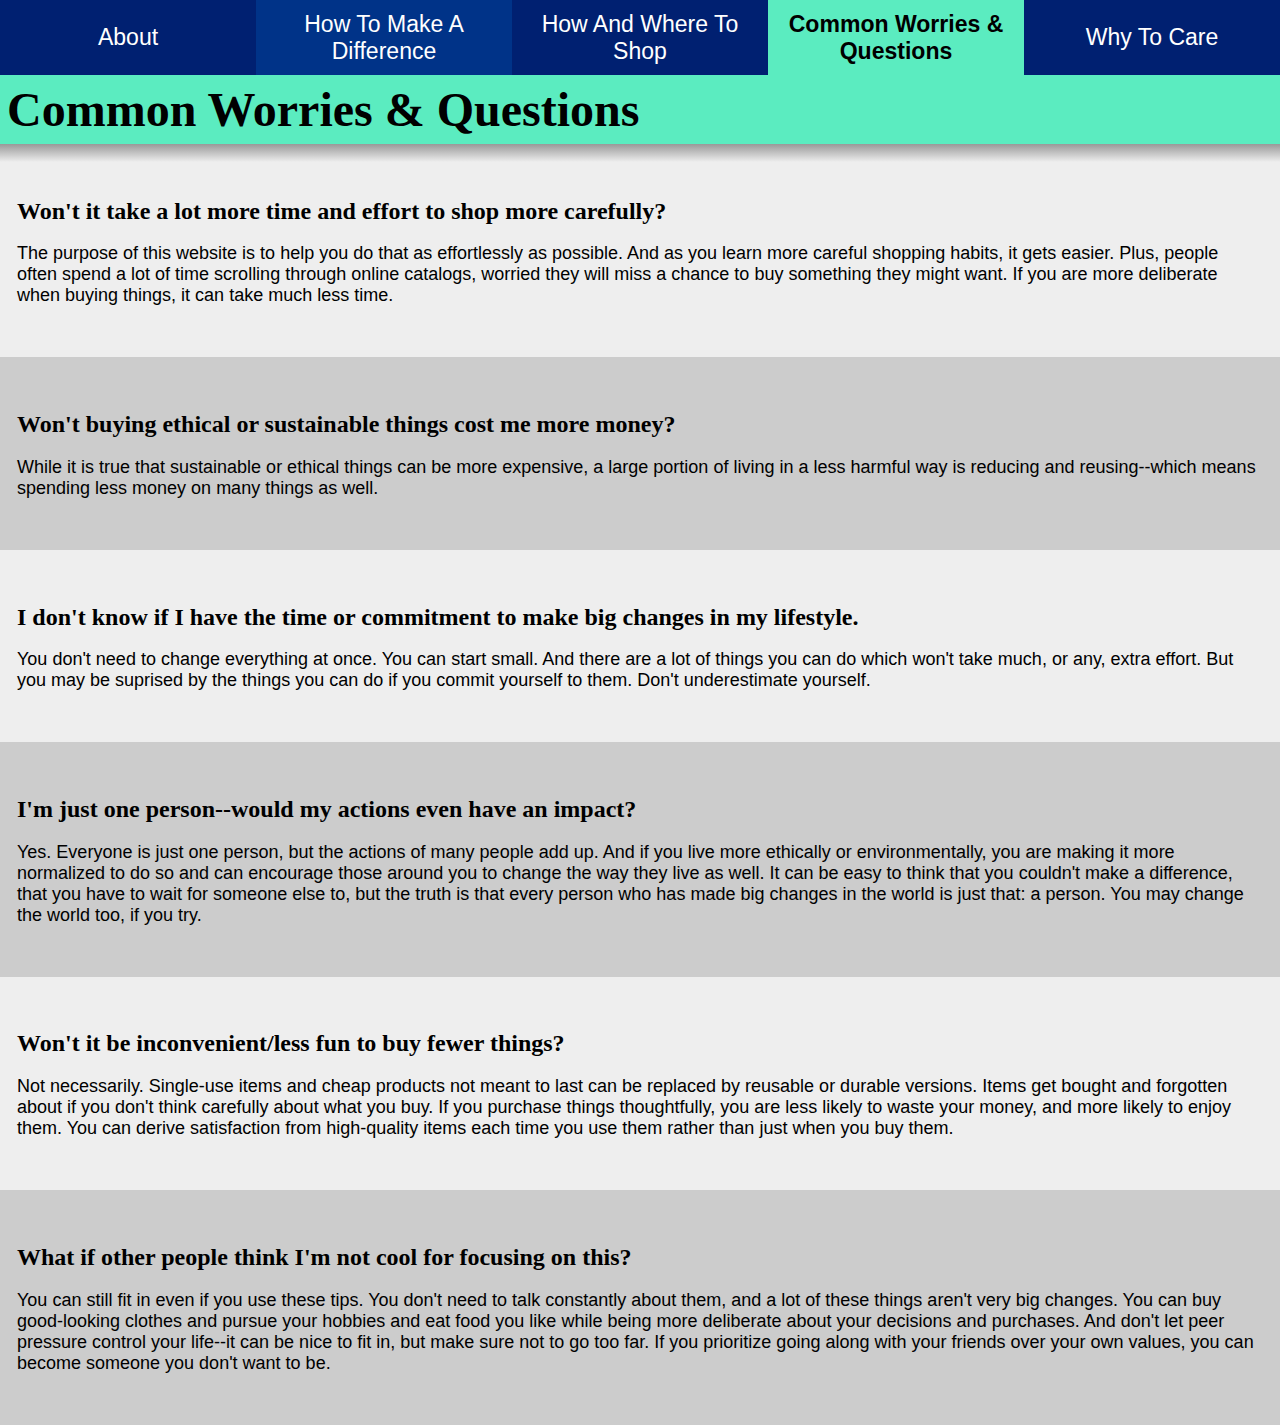
<file: wcid/worriesandquestions.html>
<html>
	<head>		
		<title>WCID - Common Worries &amp; Questions</title>
		<link rel="stylesheet" href="wcid.css">
	</head>
	<body style="background-color:464555;width:100%;margin:0">
		<font face="verdana">
		<h1 style="width:100%"><font size=7> </font></h1>
		<table style="margin-bottom:0px;margin:0;padding:0;width:100%;height:75px" border="0" cellspacing="0" cellpadding="0">
			<tr border="0" style="width: 100%">
				<td style="width: 20%;height:75px;padding-top:7;padding-bottom:7" align="center" bgcolor=002071><a href="https://dialy.org/wcid/" style="text-decoration:none;color:white;font-size:1.8vw;padding:0"><font>About</font></a></td>
				<td style="width: 20%;height:75px;padding-top:7;padding-bottom:7" align="center" bgcolor=003388><a href="https://dialy.org/wcid/howtomakeadifference/" style="text-decoration:none;color:white;font-size:1.8vw;padding:0"><font>How To Make A Difference</font></a></td>
				<td style="width: 20%;height:75px;padding-top:7;padding-bottom:7" align="center" bgcolor=002071><a href="https://dialy.org/wcid/howandwheretoshop/" style="text-decoration:none;color:white;font-size:1.8vw;padding:0"><font>How And Where To Shop</font></a></td>
				<td style="width: 20%;height:75px;padding-top:7;padding-bottom:7" align="center" bgcolor=5BECC0><font style="color:000000;font-size:1.8vw;padding:0"><b>Common Worries &amp; Questions</b></font></a></td>
				<td style="width: 20%;height:75px;padding-top:7;padding-bottom:7" align="center" bgcolor=002071><a href="https://dialy.org/wcid/whytocare/" style="text-decoration:none;color:white;font-size:1.8vw;padding:0"><font>Why To Care</font></a></td>
			</tr>
		</table>
		<div style="background-color:eeeeee;margin:0;padding:0">
		<h1 style="background-color:5BECC0;margin-top:0px;padding:7;margin-bottom:0px"><font size=7vw, color=000000>Common Worries &amp; Questions</font></h1>
		<div id="gradient">
		<br>
		</div>
		<div style="background-color:eeeeee;padding:17;margin-top:0px">
		<h3><font size=5 style="padding:0">Won't it take a lot more time and effort to shop more carefully?</font></h3>			
		<p><font size=4>The purpose of this website is to help you do that as effortlessly as possible. And as you learn more careful shopping habits, it gets easier. Plus, people often spend a lot of time scrolling through online catalogs, worried they will miss a chance to buy something they might want. If you are more deliberate when buying things, it can take much less time.</font></p>
		<br>
		</div>
		<div style="background-color:cccccc;padding:17">
		<br>
		<h3><font size=5 style="padding:0">Won't buying ethical or sustainable things cost me more money?</font></h3>
		<p><font size=4>While it is true that sustainable or ethical things can be more expensive, a large portion of living in a less harmful way is reducing and reusing--which means spending less money on many things as well.</font></p>
		<br>
		</div>
		<div style="background-color:eeeeee;padding:17">
		<br>
		<h3><font size=5 style="padding:0">I don't know if I have the time or commitment to make big changes in my lifestyle.</font></h3>
		<p><font size=4>You don't need to change everything at once. You can start small. And there are a lot of things you can do which won't take much, or any, extra effort. But you may be suprised by the things you can do if you commit yourself to them. Don't underestimate yourself.</font></p>
		<br>
		</div>
		<div style="background-color:cccccc;padding:17">
		<br>
		<h3><font size=5 style="padding:0">I'm just one person--would my actions even have an impact?</font></h3>
		<p><font size=4>Yes. Everyone is just one person, but the actions of many people add up. And if you live more ethically or environmentally, you are making it more normalized to do so and can encourage those around you to change the way they live as well. It can be easy to think that you couldn't make a difference, that you have to wait for someone else to, but the truth is that every person who has made big changes in the world is just that: a person. You may change the world too, if you try.</font></p>
		<br>
		</div>
		<div style="background-color:eeeeee;padding:17">
		<br>
		<h3><font size=5 style="padding:0">Won't it be inconvenient/less fun to buy fewer things?</font></h3>
		<p><font size=4>Not necessarily. Single-use items and cheap products not meant to last can be replaced by reusable or durable versions. Items get bought and forgotten about if you don't think carefully about what you buy. If you purchase things thoughtfully, you are less likely to waste your money, and more likely to enjoy them. You can derive satisfaction from high-quality items each time you use them rather than just when you buy them.</font></p>
		<br>
		</div>
		<div style="background-color:cccccc;padding:17">
		<br>
		<h3><font size=5 style="padding:0">What if other people think I'm not cool for focusing on this?</font></h3>
		<p><font size=4>You can still fit in even if you use these tips. You don't need to talk constantly about them, and a lot of these things aren't very big changes. You can buy good-looking clothes and pursue your hobbies and eat food you like while being more deliberate about your decisions and purchases. And don't let peer pressure control your life--it can be nice to fit in, but make sure not to go too far. If you prioritize going along with your friends over your own values, you can become someone you don't want to be.</font></p>
		<br>
		</div>
		</font>
		</div>
	</body>
</html>
</file>
<file: wcid/wcid.css>
p,ul,tr {
	font-family: sans-serif;
}
#gradient  {
	background: linear-gradient(#999999, #eeeeee);
}
ul li {
	padding: 0.25em 0em;
}
</file>
